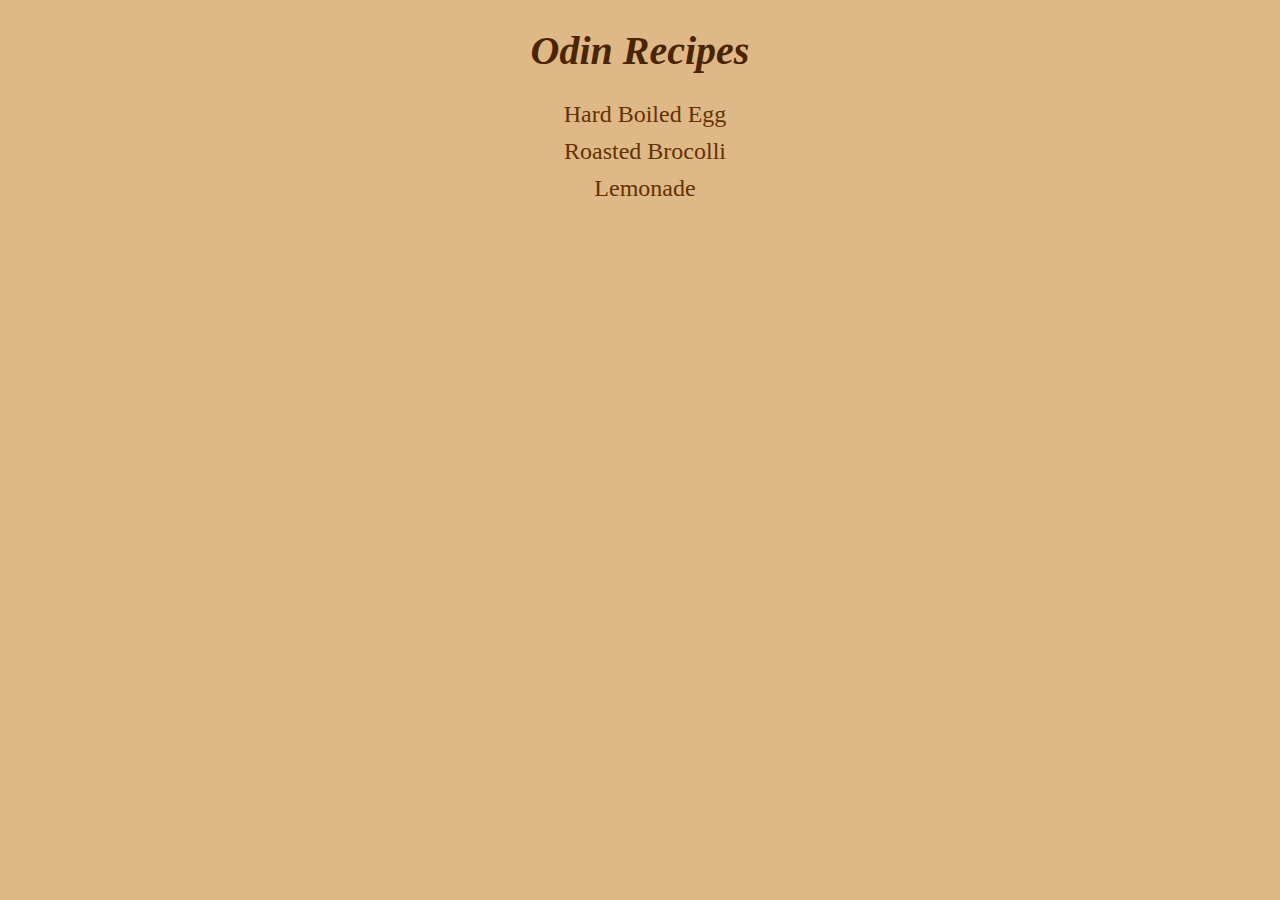
<file: index.html>
<!DOCTYPE html>
<html lang="en">

<head>
    <meta charset="UTF-8">
    <meta http-equiv="X-UA-Compatible" content="IE=edge">
    <meta name="viewport" content="width=device-width, initial-scale=1.0">
    <link rel="stylesheet" href="styles.css">
    <title>Document</title>
</head>

<body>
    <div class="center">
        <h1 class="title main-title">Odin Recipes</h1>
        <ul>
            <li>
                <a href="recipes/hard-boiled-egg.html">Hard Boiled Egg</a>
            </li>
            <li>
                <a href="recipes/roasted-brocolli.html">Roasted Brocolli</a>
            </li>
            <li>
                <a href="recipes/lemonade.html">Lemonade</a>
            </li>
        </ul>
    </div>
</body>

</html>
</file>
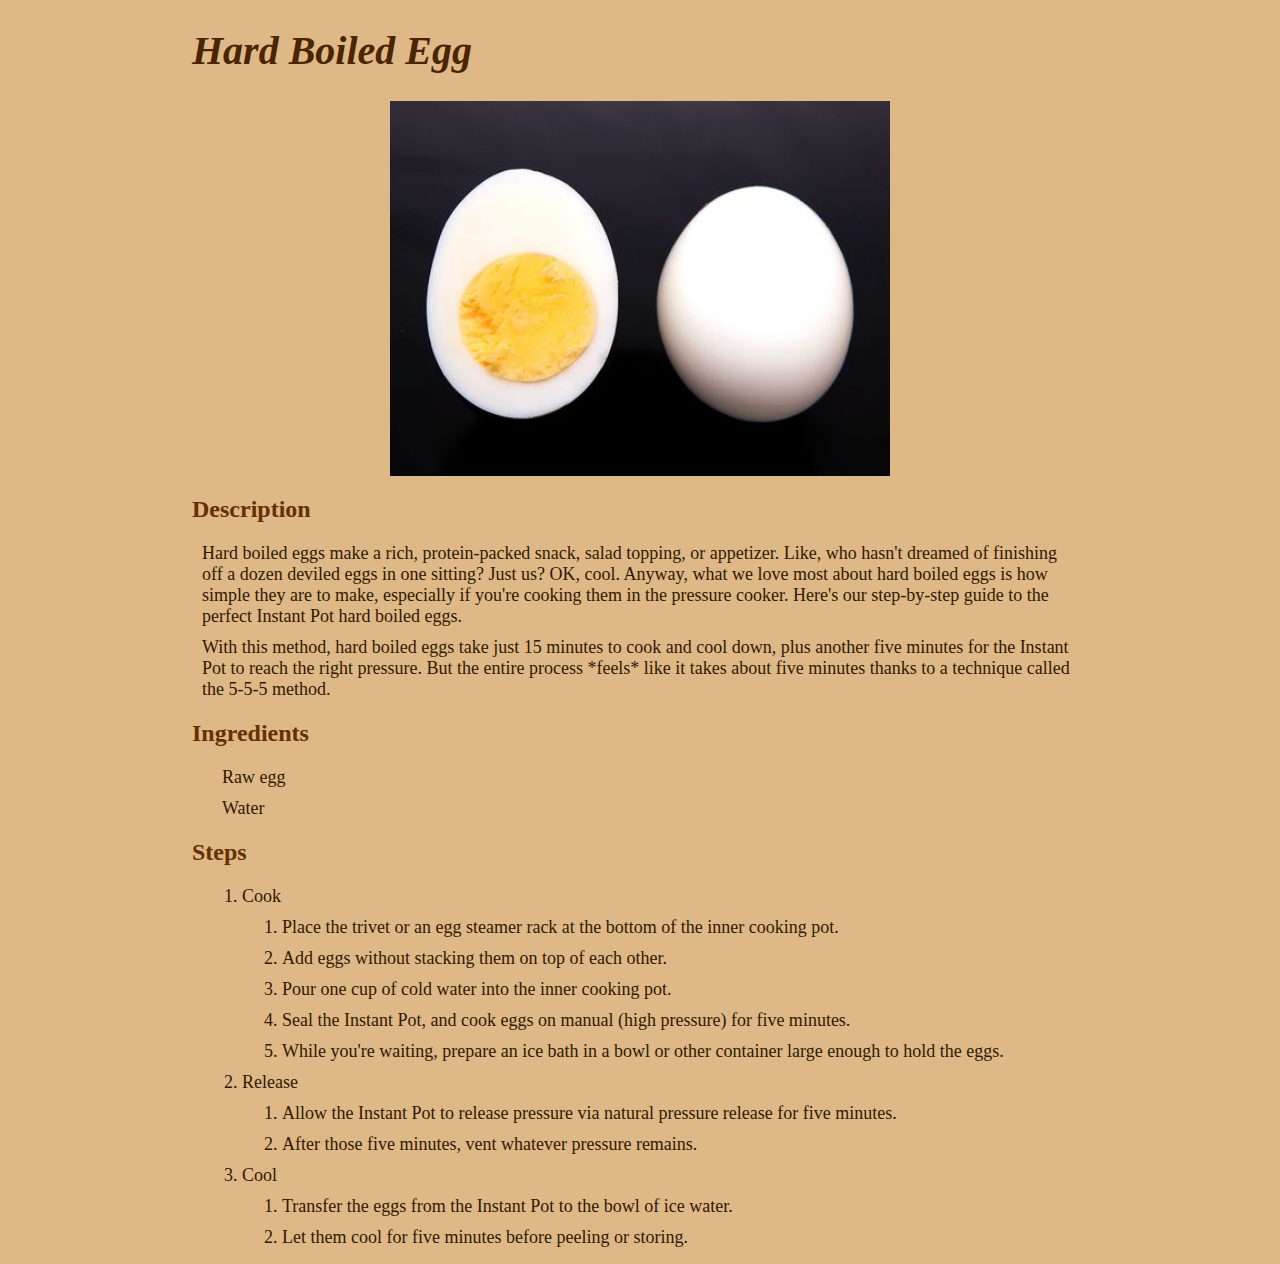
<file: recipes/hard-boiled-egg.html>
<!DOCTYPE html>
<html lang="en">

<head>
    <meta charset="UTF-8">
    <meta http-equiv="X-UA-Compatible" content="IE=edge">
    <meta name="viewport" content="width=device-width, initial-scale=1.0">
    <link rel="stylesheet" href="../styles.css">
    <title>Document</title>
</head>

<body>
    <h1 class="title main-title">Hard Boiled Egg</h1>
    <img src="egg.jpg" alt="Hard boiled egg cross-section">

    <h2>Description</h2>
    <p>Hard boiled eggs make a rich, protein-packed snack, salad topping, or appetizer. Like, who hasn't dreamed of
        finishing off a dozen deviled eggs in one sitting? Just us? OK, cool. Anyway, what we love most about hard
        boiled eggs is how simple they are to make, especially if you're cooking them in the pressure cooker. Here's our
        step-by-step guide to the perfect Instant Pot hard boiled eggs.</p>
    <p>With this method, hard boiled eggs take just 15 minutes to cook and cool down, plus another five minutes for the
        Instant Pot to reach the right pressure. But the entire process *feels* like it takes about five minutes thanks
        to a technique called the 5-5-5 method.</p>

    <h2>Ingredients</h2>
    <ul>
        <li>Raw egg</li>
        <li>Water</li>
    </ul>

    <h2>Steps</h2>
    <ol>
        <li>Cook</li>
        <ol>
            <li>Place the trivet or an egg steamer rack at the bottom of the inner cooking pot.</li>
            <li>Add eggs without stacking them on top of each other.</li>
            <li>Pour one cup of cold water into the inner cooking pot.
            </li>
            <li>Seal the Instant Pot, and cook eggs on manual (high pressure) for five minutes.</li>
            <li>While you're waiting, prepare an ice bath in a bowl or other container large enough to hold the eggs.
            </li>
        </ol>
        <li>Release</li>
        <ol>
            <li>Allow the Instant Pot to release pressure via natural pressure release for five minutes.</li>
            <li>After those five minutes, vent whatever pressure remains.</li>
        </ol>
        <li>Cool</li>
        <ol>
            <li>Transfer the eggs from the Instant Pot to the bowl of ice water.</li>
            <li>Let them cool for five minutes before peeling or storing.</li>
        </ol>
    </ol>
</body>

</html>
</file>
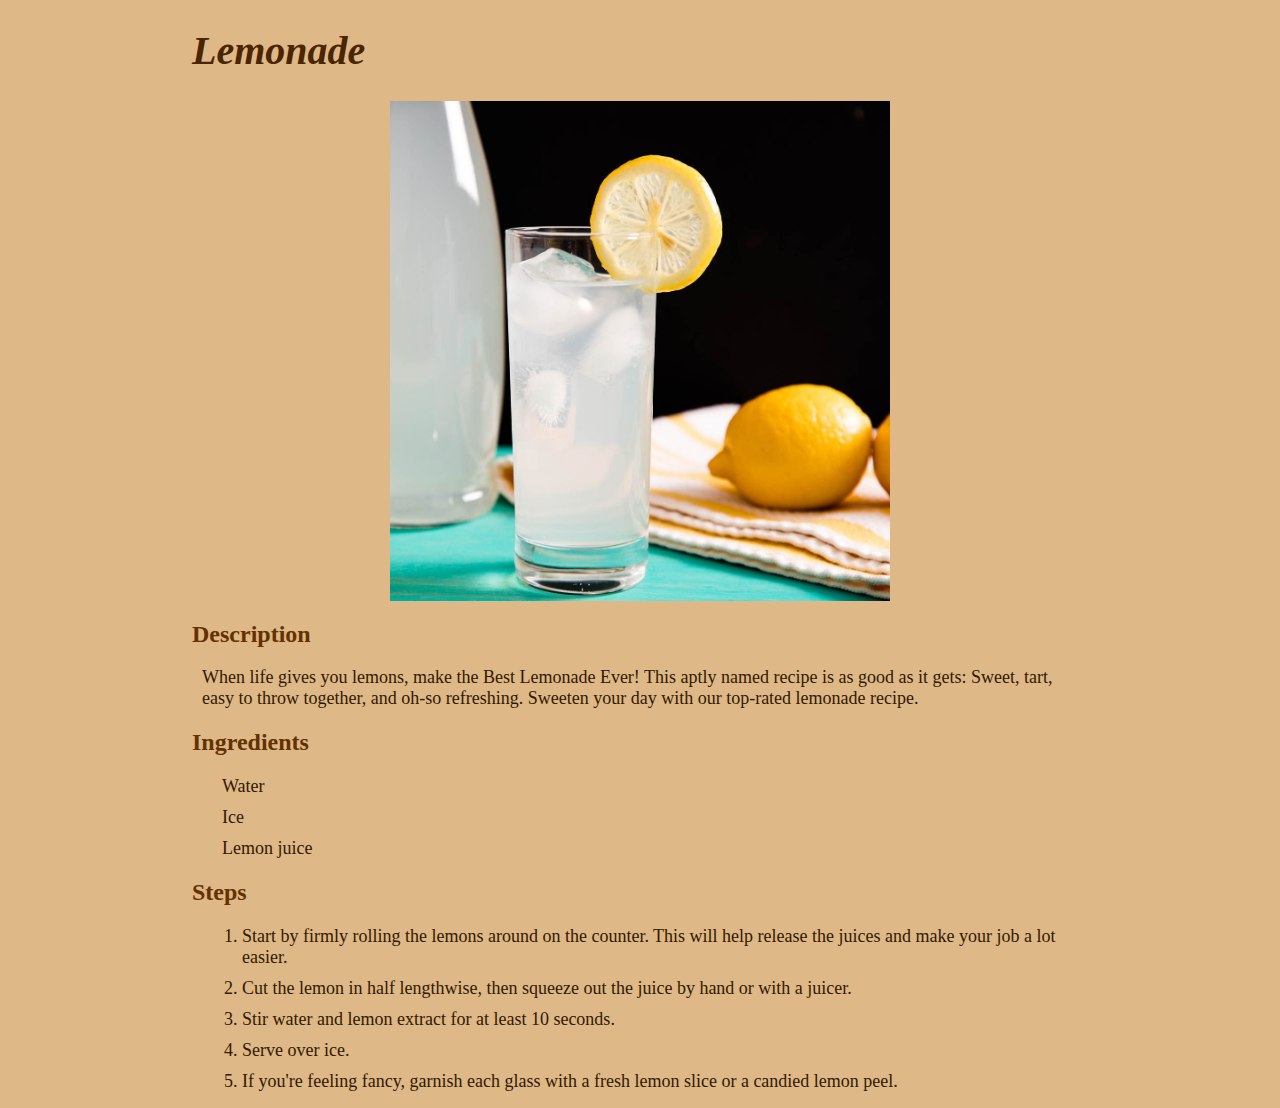
<file: recipes/lemonade.html>
<!DOCTYPE html>
<html lang="en">

<head>
    <meta charset="UTF-8">
    <meta http-equiv="X-UA-Compatible" content="IE=edge">
    <meta name="viewport" content="width=device-width, initial-scale=1.0">
    <link rel="stylesheet" href="../styles.css">
    <title>Document</title>
</head>

<body>
    <h1 class="title main-title">Lemonade</h1>
    <img src="lemonade.jpg" alt="Lemonade on a glass">

    <h2>Description</h2>
    <p>When life gives you lemons, make the Best Lemonade Ever! This aptly named recipe is as good as it gets: Sweet,
        tart, easy to throw together, and oh-so refreshing. Sweeten your day with our top-rated lemonade recipe.</p>

    <h2>Ingredients</h2>
    <ul>
        <li>Water</li>
        <li>Ice</li>
        <li>Lemon juice</li>
    </ul>

    <h2>Steps</h2>
    <ol>
        <li>Start by firmly rolling the lemons around on the counter. This will help release the juices and make your
            job a lot easier.</li>
        <li>Cut the lemon in half lengthwise, then squeeze out the juice by hand or with a juicer. </li>
        <li>Stir water and lemon extract for at least 10 seconds.</li>
        <li>Serve over ice.</li>
        <li>If you're feeling fancy, garnish each glass with a fresh lemon slice or a candied lemon peel. </li>
    </ol>
</body>

</html>
</file>
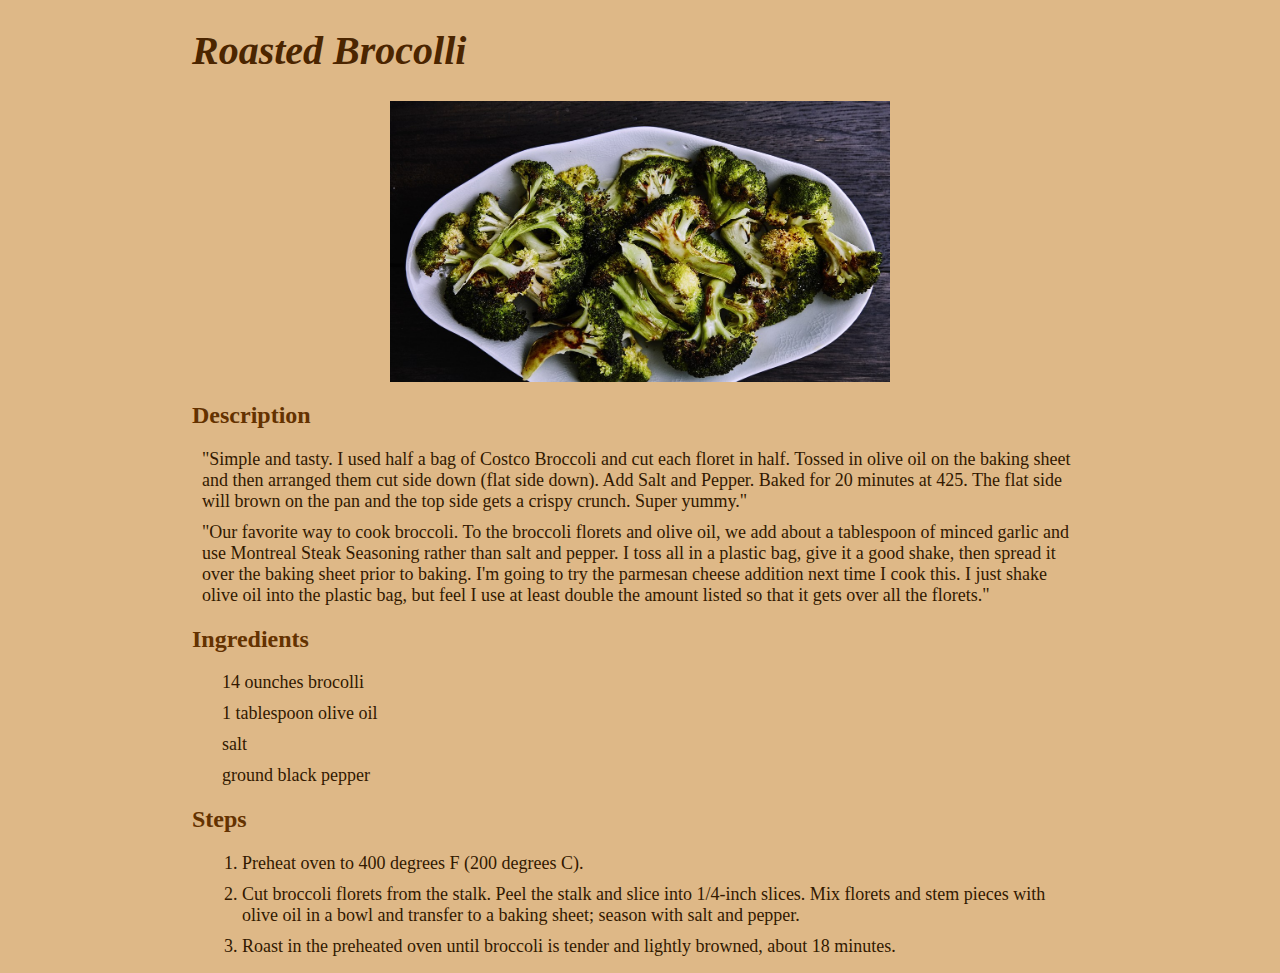
<file: recipes/roasted-brocolli.html>
<!DOCTYPE html>
<html lang="en">

<head>
    <meta charset="UTF-8">
    <meta http-equiv="X-UA-Compatible" content="IE=edge">
    <meta name="viewport" content="width=device-width, initial-scale=1.0">
    <link rel="stylesheet" href="../styles.css">
    <title>Document</title>
</head>

<body>
    <h1 class="title main-title">Roasted Brocolli</h1>
    <img src="brocolli.jpg" alt="Roasted brocolli on a plate">

    <h2>Description</h2>
    <p>"Simple and tasty. I used half a bag of Costco Broccoli and cut each floret in half. Tossed in olive oil on the
        baking sheet and then arranged them cut side down (flat side down). Add Salt and Pepper. Baked for 20 minutes at
        425. The flat side will brown on the pan and the top side gets a crispy crunch. Super yummy."</p>
    <p>"Our favorite way to cook broccoli. To the broccoli florets and olive oil, we add about a tablespoon of minced
        garlic and use Montreal Steak Seasoning rather than salt and pepper. I toss all in a plastic bag, give it a good
        shake, then spread it over the baking sheet prior to baking. I'm going to try the parmesan cheese addition next
        time I cook this. I just shake olive oil into the plastic bag, but feel I use at least double the amount listed
        so that it gets over all the florets."</p>

    <h2>Ingredients</h2>
    <ul>
        <li>14 ounches brocolli</li>
        <li>1 tablespoon olive oil</li>
        <li>salt</li>
        <li>ground black pepper</li>
    </ul>

    <h2>Steps</h2>
    <ol>
        <li>Preheat oven to 400 degrees F (200 degrees C).</li>
        <li>Cut broccoli florets from the stalk. Peel the stalk and slice into 1/4-inch slices. Mix florets and stem
            pieces with olive oil in a bowl and transfer to a baking sheet; season with salt and pepper.</li>
        <li>Roast in the preheated oven until broccoli is tender and lightly browned, about 18 minutes.</li>
    </ol>
</body>

</html>
</file>
<file: styles.css>
body {
  width: 70%;
  margin: 0 auto;
}

* {
  background-color: burlywood;
  /* border: 2px solid blue; */
}

h2,
.title {
  color: rgb(100, 50, 0);
}

.main-title {
  color: rgb(75, 37, 0);
  font-style: italic;
  font-size: 40px;
}

.center {
  text-align: center;
}

a {
  font-size: x-large;
  color: rgb(100, 50, 0);
  text-decoration: none;
}

ul {
  padding-left: 10px;
  margin: 10px;
}

p,
li {
  margin: 10px;
  color: rgb(50, 25, 0);
  font-size: large;
}

ul > li {
  list-style-type: none;
}

img {
  margin: 0px 0px;
  height: auto;
  width: clamp(250px, 70%, 500px);
  display: block;
  margin: 0 auto;
}
</file>
